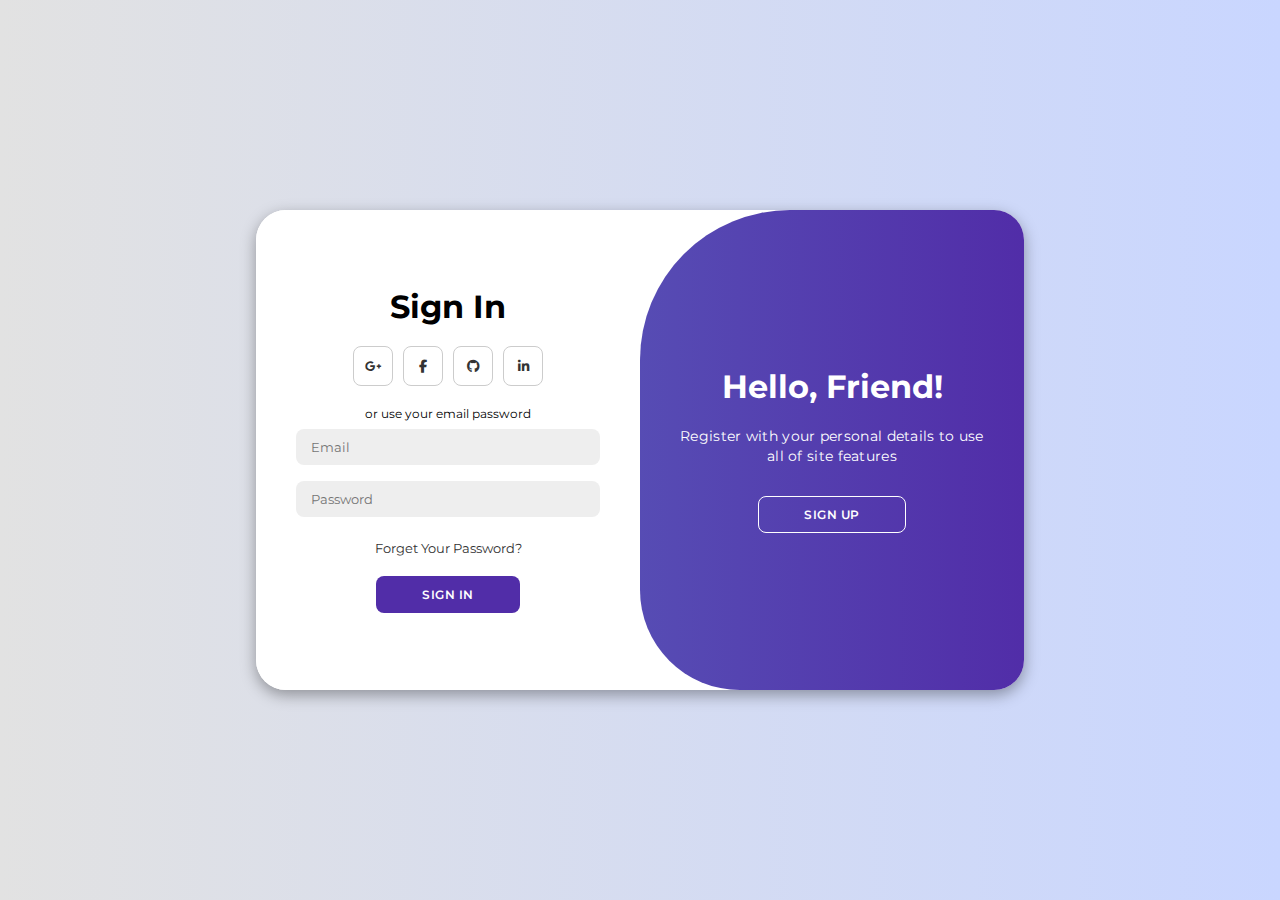
<file: portifolio/index.html>
<!DOCTYPE html>
<html lang="en">

<head>
    <meta charset="UTF-8">
    <meta name="viewport" content="width=device-width, initial-scale=1.0">
    <link rel="stylesheet" href="https://cdnjs.cloudflare.com/ajax/libs/font-awesome/6.4.2/css/all.min.css">
    <link rel="stylesheet" href="style.css">
    <title>Modern Login Page | AsmrProg</title>
</head>

<body>

    <div class="container" id="container">
        <div class="form-container sign-up">
            <form>
                <h1>Create Account</h1>
                <div class="social-icons">
                    <a href="#" class="icon"><i class="fa-brands fa-google-plus-g"></i></a>
                    <a href="#" class="icon"><i class="fa-brands fa-facebook-f"></i></a>
                    <a href="#" class="icon"><i class="fa-brands fa-github"></i></a>
                    <a href="#" class="icon"><i class="fa-brands fa-linkedin-in"></i></a>
                </div>
                <span>or use your email for registeration</span>
                <input type="text" placeholder="Name">
                <input type="email" placeholder="Email">
                <input type="password" placeholder="Password">
                <button>Sign Up</button>
            </form>
        </div>
        <div class="form-container sign-in">
            <form>
                <h1>Sign In</h1>
                <div class="social-icons">
                    <a href="#" class="icon"><i class="fa-brands fa-google-plus-g"></i></a>
                    <a href="#" class="icon"><i class="fa-brands fa-facebook-f"></i></a>
                    <a href="#" class="icon"><i class="fa-brands fa-github"></i></a>
                    <a href="#" class="icon"><i class="fa-brands fa-linkedin-in"></i></a>
                </div>
                <span>or use your email password</span>
                <input type="email" placeholder="Email">
                <input type="password" placeholder="Password">
                <a href="#">Forget Your Password?</a>
                <button>Sign In</button>
            </form>
        </div>
        <div class="toggle-container">
            <div class="toggle">
                <div class="toggle-panel toggle-left">
                    <h1>Welcome Back!</h1>
                    <p>Enter your personal details to use all of site features</p>
                    <button class="hidden" id="login">Sign In</button>
                </div>
                <div class="toggle-panel toggle-right">
                    <h1>Hello, Friend!</h1>
                    <p>Register with your personal details to use all of site features</p>
                    <button class="hidden" id="register">Sign Up</button>
                </div>
            </div>
        </div>
    </div>

    <script src="scripts.js"></script>
</body>

</html>
</file>
<file: portifolio/style.css>
@import url('https://fonts.googleapis.com/css2?family=Montserrat:wght@300;400;500;600;700&display=swap');

*{
    margin: 0;
    padding: 0;
    box-sizing: border-box;
    font-family: 'Montserrat', sans-serif;
}

body{
    background-color: #c9d6ff;
    background: linear-gradient(to right, #e2e2e2, #c9d6ff);
    display: flex;
    align-items: center;
    justify-content: center;
    flex-direction: column;
    height: 100vh;
}

.container{
    background-color: #fff;
    border-radius: 30px;
    box-shadow: 0 5px 15px rgba(0, 0, 0, 0.35);
    position: relative;
    overflow: hidden;
    width: 768px;
    max-width: 100%;
    min-height: 480px;
}

.container p{
    font-size: 14px;
    line-height: 20px;
    letter-spacing: 0.3px;
    margin: 20px 0;
}

.container span{
    font-size: 12px;
}

.container a{
    color: #333;
    font-size: 13px;
    text-decoration: none;
    margin: 15px 0 10px;
}

.container button{
    background-color: #512da8;
    color: #fff;
    font-size: 12px;
    padding: 10px 45px;
    border: 1px solid transparent;
    border-radius: 8px;
    font-weight: 600;
    letter-spacing: 0.5px;
    text-transform: uppercase;
    margin-top: 10px;
    cursor: pointer;
}

.container button.hidden{
    background-color: transparent;
    border-color: #fff;
}

.container form{
    background-color: #fff;
    display: flex;
    align-items: center;
    justify-content: center;
    flex-direction: column;
    padding: 0 40px;
    height: 100%;
}

.container input{
    background-color: #eee;
    border: none;
    margin: 8px 0;
    padding: 10px 15px;
    font-size: 13px;
    border-radius: 8px;
    width: 100%;
    outline: none;
}

.form-container{
    position: absolute;
    top: 0;
    height: 100%;
    transition: all 0.6s ease-in-out;
}

.sign-in{
    left: 0;
    width: 50%;
    z-index: 2;
}

.container.active .sign-in{
    transform: translateX(100%);
}

.sign-up{
    left: 0;
    width: 50%;
    opacity: 0;
    z-index: 1;
}

.container.active .sign-up{
    transform: translateX(100%);
    opacity: 1;
    z-index: 5;
    animation: move 0.6s;
}

@keyframes move{
    0%, 49.99%{
        opacity: 0;
        z-index: 1;
    }
    50%, 100%{
        opacity: 1;
        z-index: 5;
    }
}

.social-icons{
    margin: 20px 0;
}

.social-icons a{
    border: 1px solid #ccc;
    border-radius: 20%;
    display: inline-flex;
    justify-content: center;
    align-items: center;
    margin: 0 3px;
    width: 40px;
    height: 40px;
}

.toggle-container{
    position: absolute;
    top: 0;
    left: 50%;
    width: 50%;
    height: 100%;
    overflow: hidden;
    transition: all 0.6s ease-in-out;
    border-radius: 150px 0 0 100px;
    z-index: 1000;
}

.container.active .toggle-container{
    transform: translateX(-100%);
    border-radius: 0 150px 100px 0;
}

.toggle{
    background-color: #512da8;
    height: 100%;
    background: linear-gradient(to right, #5c6bc0, #512da8);
    color: #fff;
    position: relative;
    left: -100%;
    height: 100%;
    width: 200%;
    transform: translateX(0);
    transition: all 0.6s ease-in-out;
}

.container.active .toggle{
    transform: translateX(50%);
}

.toggle-panel{
    position: absolute;
    width: 50%;
    height: 100%;
    display: flex;
    align-items: center;
    justify-content: center;
    flex-direction: column;
    padding: 0 30px;
    text-align: center;
    top: 0;
    transform: translateX(0);
    transition: all 0.6s ease-in-out;
}

.toggle-left{
    transform: translateX(-200%);
}

.container.active .toggle-left{
    transform: translateX(0);
}

.toggle-right{
    right: 0;
    transform: translateX(0);
}

.container.active .toggle-right{
    transform: translateX(200%);
}
</file>
